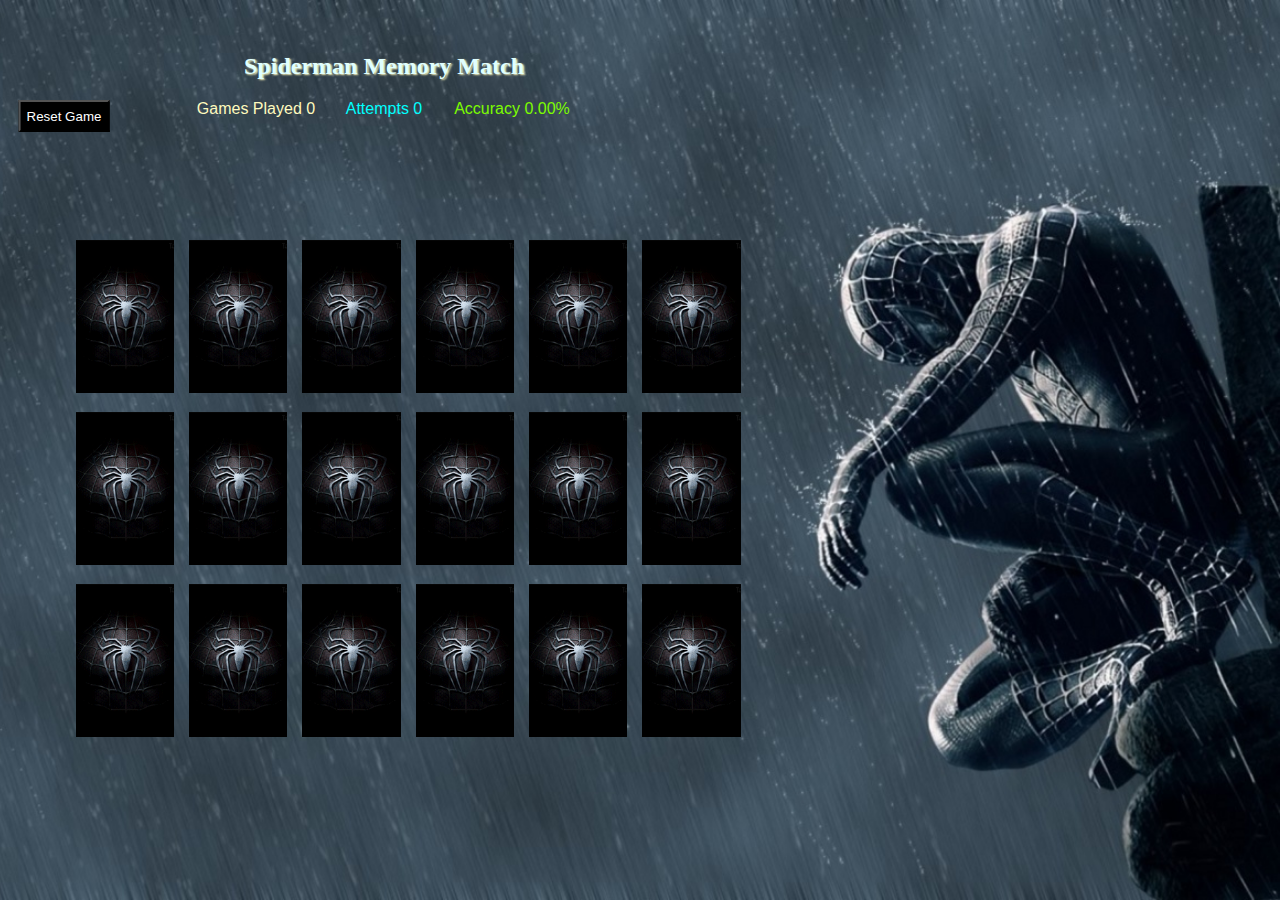
<file: index.html>
<!DOCTYPE html>
<html lang="en">
    <head>
        <meta charset="UTF-8">
        <meta name="viewport" content="width=device-width">
        <meta name="description" content="A spiderman memory match is a memory card game where user has to match all pairs of card in order to win.">
        <title>Memory Match Game</title>
        <script src="https://code.jquery.com/jquery-3.1.0.js"></script>
        <script src="main.js"></script>
        <link href="style.css" rel="stylesheet">
    </head>
    <body>
        <!-- Header Container -->
        <header>
            <h2 class="game-title">Spiderman Memory Match</h2>
        </header>
        <!-- Stats Container -->
        <section class="stats">
            <div class="games-played">
                <p class="label">Games Played</p>
                <p class="value"></p>
            </div>
            <div class="attempts">
                <p class="label">Attempts</p>
                <p class="value"></p>
            </div>
            <div class="accuracy">
                <p class="label">Accuracy</p>
                <p class="value"></p>
            </div>
            <button class="reset">Reset Game</button>
            <div class="winning-message"></div>
        </section>
        <!-- Game Area -->
        <div id="game-area">
            <div class="card">
                <img class="front" src="images/spider-man.png">
                <img class="back" src="images/BlackAndRegularSuitSpiderman.gif">
            </div>
            <div class="card">
                <img class="front" src="images/spider-man.png">
                <img class="back" src="images/BlackAndRegularSuitSpiderman.gif">
            </div>
            <div class="card">
                <img class="front" src="images/black-suit-spidey.png">
                <img class="back" src="images/BlackAndRegularSuitSpiderman.gif">
            </div>
            <div class="card">
                <img class="front" src="images/black-suit-spidey.png">
                <img class="back" src="images/BlackAndRegularSuitSpiderman.gif">
            </div>
            <div class="card">
                <img class="front" src="images/venom.png">
                <img class="back" src="images/BlackAndRegularSuitSpiderman.gif">
            </div>
            <div class="card">
                <img class="front" src="images/venom.png">
                <img class="back" src="images/BlackAndRegularSuitSpiderman.gif">
            </div>
            <div class="card">
                <img class="front" src="images/doctor-octopus.jpg">
                <img class="back" src="images/BlackAndRegularSuitSpiderman.gif">
            </div>
            <div class="card">
                <img class="front" src="images/doctor-octopus.jpg">
                <img class="back" src="images/BlackAndRegularSuitSpiderman.gif">
            </div>
            <div class="card">
                <img class="front" src="images/sandman.jpg">
                <img class="back" src="images/BlackAndRegularSuitSpiderman.gif">
            </div>
            <div class="card">
                <img class="front" src="images/sandman.jpg">
                <img class="back" src="images/BlackAndRegularSuitSpiderman.gif">
            </div>
            <div class="card">
                <img class="front" src="images/electro.png">
                <img class="back" src="images/BlackAndRegularSuitSpiderman.gif">
            </div>
            <div class="card">
                <img class="front" src="images/electro.png">
                <img class="back" src="images/BlackAndRegularSuitSpiderman.gif">
            </div>
            <div class="card">
                <img class="front" src="images/green-goblin.png">
                <img class="back" src="images/BlackAndRegularSuitSpiderman.gif">
            </div>
            <div class="card">
                <img class="front" src="images/green-goblin.png">
                <img class="back" src="images/BlackAndRegularSuitSpiderman.gif">
            </div>
            <div class="card">
                <img class="front" src="images/rhino.jpg">
                <img class="back" src="images/BlackAndRegularSuitSpiderman.gif">
            </div>
            <div class="card">
                <img class="front" src="images/rhino.jpg">
                <img class="back" src="images/BlackAndRegularSuitSpiderman.gif">
            </div>
            <div class="card">
                <img class="front" src="images/shocker.png">
                <img class="back" src="images/BlackAndRegularSuitSpiderman.gif">
            </div>
            <div class="card">
                <img class="front" src="images/shocker.png">
                <img class="back" src="images/BlackAndRegularSuitSpiderman.gif">
            </div>
        </div>
    </body>
</html>
</file>
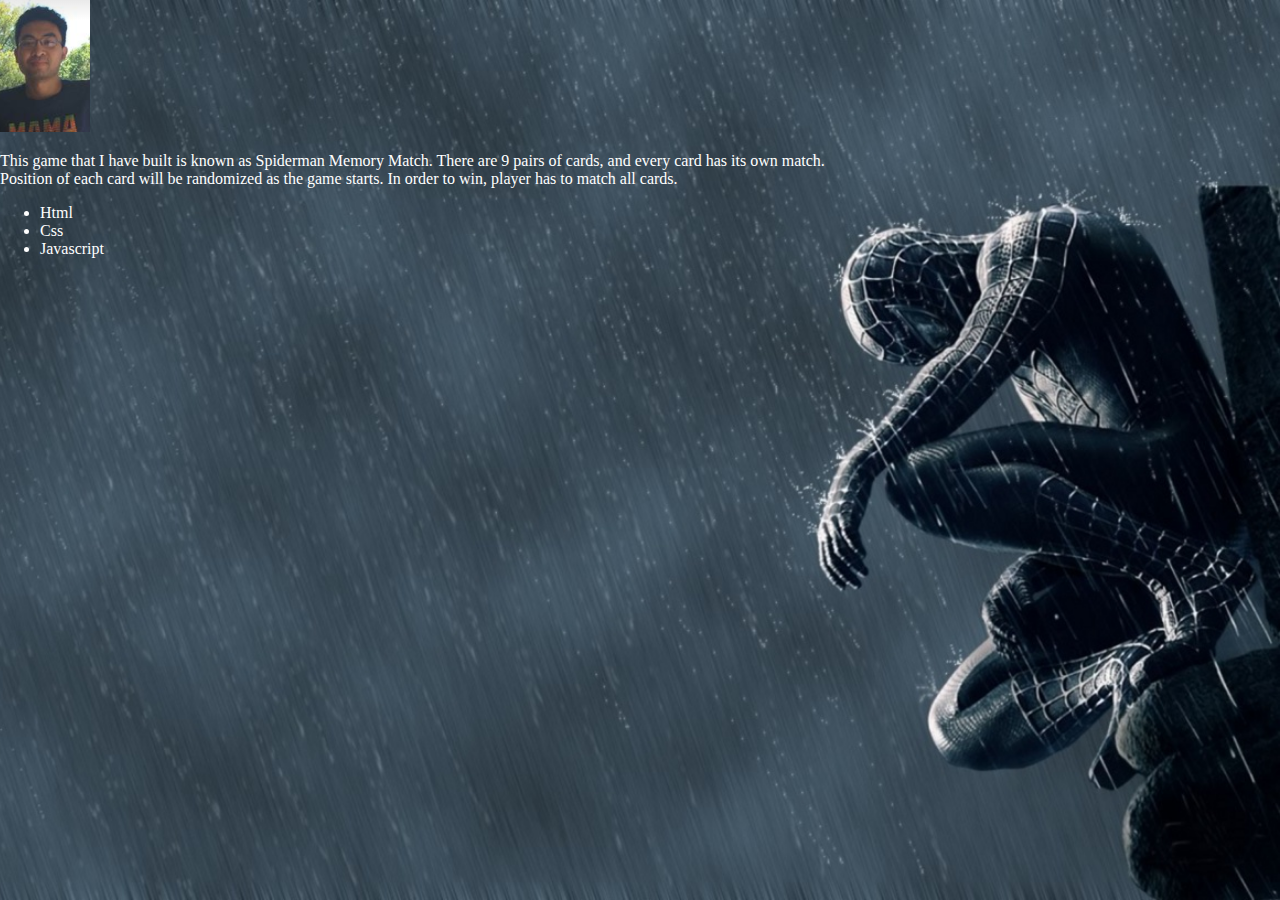
<file: about.html>
<!DOCTYPE html>
<html lang="en">
    <head>
        <meta charset="UTF-8">
        <title>Dona Portfolio Page</title>
        <link href="style.css" rel="stylesheet">
    </head>
    <body>
        <section>
            <img class="my-pic-profile" src="images/Dona.png">
            <p class="about-description">This game that I have built is known as Spiderman Memory Match. There are 9 pairs of cards, and every card has its own match.<br> Position of each card will be randomized as the game starts. In order to win, player has to match all cards.</p>
            <ul class="skills-list">
                <li>Html</li>
                <li>Css</li>
                <li>Javascript</li>
            </ul>
        </section>
    </body>
</html>
</file>
<file: style.css>
body {
    height: 100vh;
    width: 100vw;
    background-image: url("images/hd-spiderman-3-wallpaper.jpg");
    background-size: cover;
    background-position-x: right;
    background-repeat: no-repeat;
    margin: 0;
}

/* header */
header {
    position: relative;
    height: 116px;
    width: 100%;
    box-sizing: border-box;
}

.game-title {
    position: absolute;
    left: 30%;
    top: 40%;
    transform: translate(-50%, -50%);
    color: lightcyan;
    text-shadow: 1.5px 1.5px 2px #fffabe;
}

.settings-link {
    position: absolute;
    left: 5%;
    top: 20%;
    transform: translate(-50%, -50%);

}

.about-link {
    position: absolute;
    left: 10%;
    top: 20%;
    transform: translate(-50%, -50%);
}

/* Stats Container */
.stats {
    height: 32px;
    width: 100%;
    position: relative;
    box-sizing: border-box;
    font-family: Impact, Charcoal, sans-serif;
}


.games-played {
    height: 100%;
    position: absolute;
    display: inline-block;
    color: #fffabe;
    top:0;
    left: 20%;
    transform: translate(-50%, -50%);
    box-sizing: border-box;
}

.attempts {
    height: 100%;
    position: absolute;
    display: inline-block;
    color: aqua;
    top:0;
    left: 30%;
    transform: translate(-50%, -50%);
}

.accuracy {
    height: 100%;
    position: absolute;
    display: inline-block;
    color: lawngreen;
    top:0;
    left: 40%;
    transform: translate(-50%, -50%);
}

.label {
    display: inline;
}

.value {
    display: inline;
}

.reset {
    height: 100%;
    position: absolute;
    display: inline-block;
    top: 0;
    left: 5%;
    transform: translate(-50%, -50%);
    background-color: black;
    color: white;
}

.reset:hover {
    cursor: pointer;
    box-shadow: .5px .5px 2px 2px #e4f7ef;
}


.winning-message {
    height: 100%;
    position: absolute;
    display: inline-block;
    bottom: 0;
    left: 30%;
    transform: translate(-50%, 50%);
    font-size: 1.5rem;
    color: mistyrose;
}

/* Game Area */
#game-area {
    display: inline-block;
    height: 68vmin;
    width: 84vmin;
    box-sizing: border-box;
}


.card {
    position: relative;
    display: inline-block;
    height: 25%;
    width: 13%;
    left: 10%;
    top: 15%;
    margin: 0 2% 2% 0;
}


.card:hover {
    cursor: pointer;
    box-shadow: .5px .5px 2px 2px #e4f7ef;
}

.not_hover:hover {
    cursor: default;
    box-shadow: initial;
}

.front, .back {
    position: absolute;
    display: inline-block;
    height: 100%;
    width: 100%;
}


.about-description, .skills-list {
    color: white;
}

@media only screen and (max-width: 940px){
    .game-title {
        font-size: small;
        left: 50%;
    }

    .games-played {
        left: 20%;
    }

    .attempts {
        left: 45%;
    }

    .accuracy {
        left: 70%;
    }

    .label {
        font-size: small;
    }

    .value {
        font-size: small;
    }

    .reset {
        left: 70%;
        top: 90%;
    }

    .card {
        width: 13%;
        left: 10%;
    }
}

@media only screen and (min-width: 940px) and (max-width: 1200px) {
    .card {
        left: 2%;
    }
}

@media only screen and (min-width: 780px) and (max-width: 940px) {
    .card {
        left: 20%;
    }
}

@media only screen and (max-width: 680px) {
    #game-area {
        height: 56vmin;
        width: 75vmin;
    }
}
</file>
